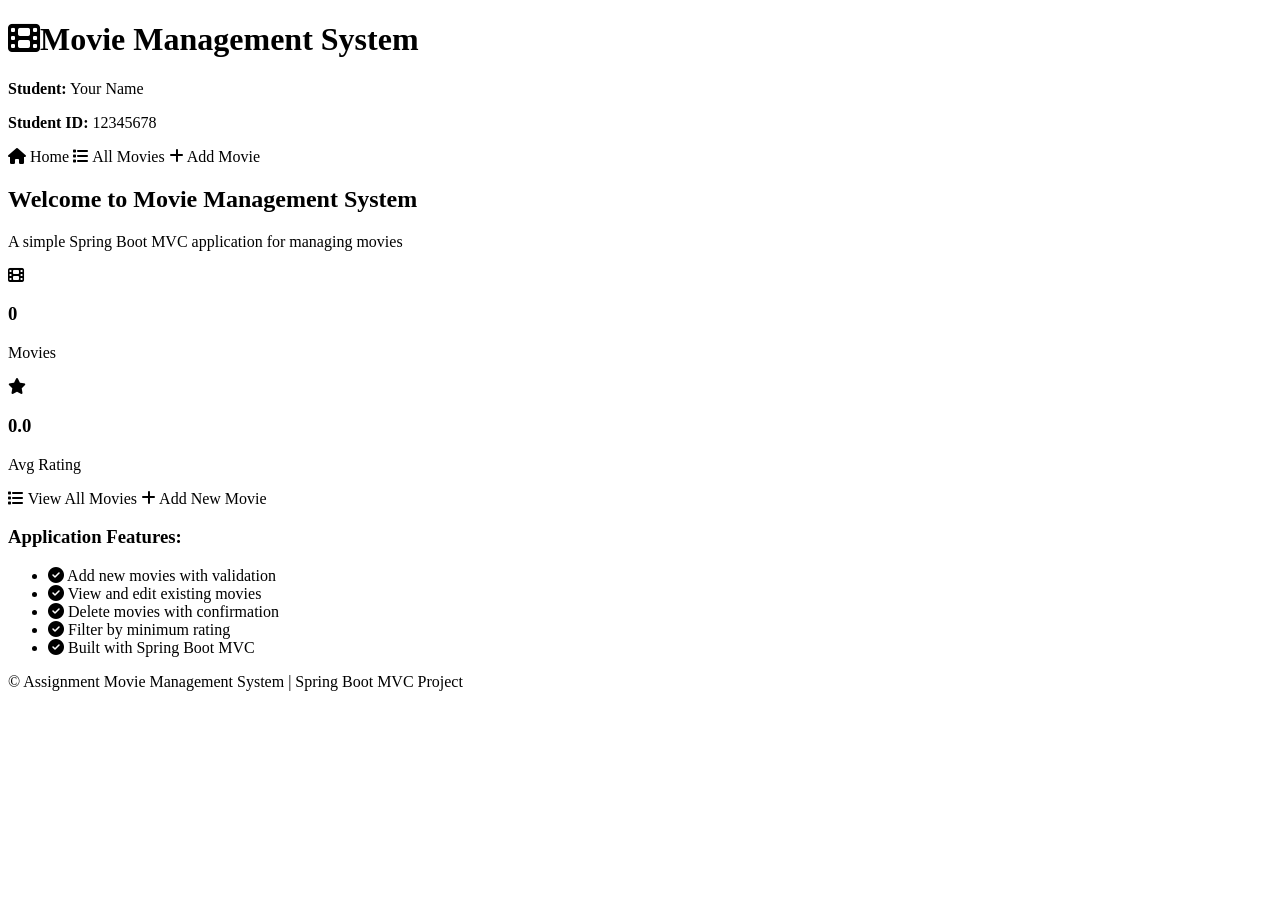
<file: src/main/resources/templates/index.html>
<!DOCTYPE html>
<html lang="en" xmlns:th="http://www.thymeleaf.org">
<head>
    <meta charset="UTF-8">
    <meta name="viewport" content="width=device-width, initial-scale=1.0">
    <title>Movie Management System</title>
    <link rel="stylesheet" th:href="@{/css/style.css}">
    <link rel="stylesheet" href="https://cdnjs.cloudflare.com/ajax/libs/font-awesome/6.4.0/css/all.min.css">
</head>
<body>
<div class="container">
    <header class="simple-header">
        <h1><i class="fas fa-film"></i>Movie Management System</h1>
        <div class="student-info">
            <p><strong>Student:</strong> <span th:text="${studentName}">Your Name</span></p>
            <p><strong>Student ID:</strong> <span th:text="${studentNumber}">12345678</span></p>
        </div>
    </header>

    <nav class="simple-nav">
        <a th:href="@{/}" class="nav-btn active"><i class="fas fa-home"></i> Home</a>
        <a th:href="@{/movies}" class="nav-btn"><i class="fas fa-list"></i> All Movies</a>
        <a th:href="@{/movies/new}" class="nav-btn"><i class="fas fa-plus"></i> Add Movie</a>
    </nav>

    <main>
        <div class="welcome-section">
            <h2 th:text="${welcomeMessage}">Welcome to Movie Management System</h2>
            <p class="subtitle">A simple Spring Boot MVC application for managing movies</p>

            <div class="stats">
                <div class="stat-box">
                    <i class="fas fa-film"></i>
                    <h3 th:text="${movieCount ?: '0'}">0</h3>
                    <p>Movies</p>
                </div>
                <div class="stat-box">
                    <i class="fas fa-star"></i>
                    <h3 th:text="${averageRating ?: '0.0'}">0.0</h3>
                    <p>Avg Rating</p>
                </div>
            </div>

            <div class="quick-actions">
                <a th:href="@{/movies}" class="btn btn-primary">
                    <i class="fas fa-list"></i> View All Movies
                </a>
                <a th:href="@{/movies/add}" class="btn btn-secondary">
                    <i class="fas fa-plus"></i> Add New Movie
                </a>
            </div>
        </div>

        <div class="features">
            <h3>Application Features:</h3>
            <ul class="feature-list">
                <li><i class="fas fa-check-circle"></i> Add new movies with validation</li>
                <li><i class="fas fa-check-circle"></i> View and edit existing movies</li>
                <li><i class="fas fa-check-circle"></i> Delete movies with confirmation</li>


                <li><i class="fas fa-check-circle"></i> Filter by minimum rating</li>
                <li><i class="fas fa-check-circle"></i> Built with Spring Boot MVC</li>
            </ul>
        </div>
    </main>

    <footer class="simple-footer">
        <p>&copy; Assignment Movie Management System | Spring Boot MVC Project</p>
    </footer>
</div>
</body>
</html>
</file>
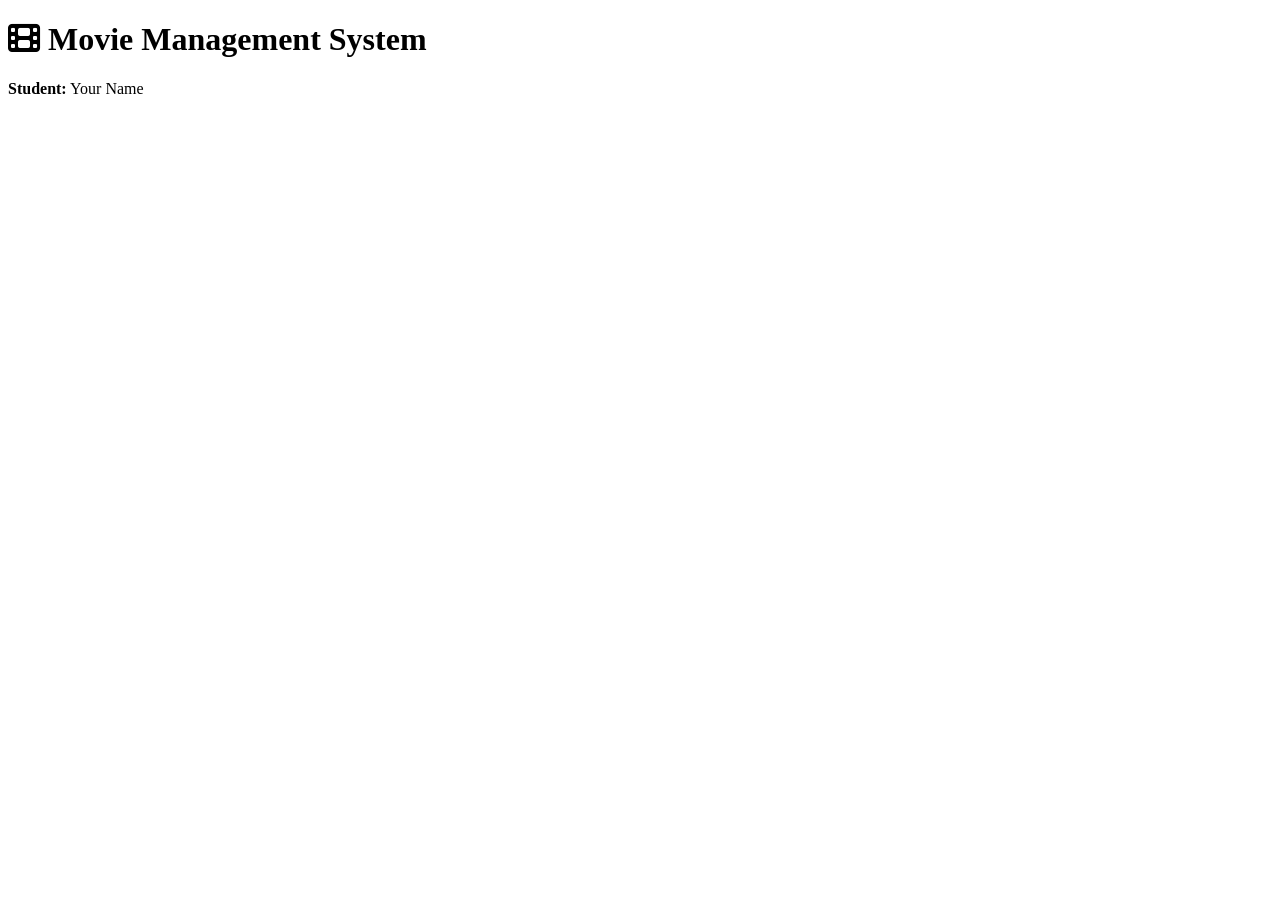
<file: src/main/resources/templates/movie-details.html>
<!DOCTYPE html>
<html lang="en" xmlns:th="http://www.thymeleaf.org">
<head>
    <meta charset="UTF-8">
    <meta name="viewport" content="width=device-width, initial-scale=1.0">
    <title th:text="${movie.title}">Movie Details</title>
    <link rel="stylesheet" th:href="@{/css/style.css}">
    <link rel="stylesheet" href="https://cdnjs.cloudflare.com/ajax/libs/font-awesome/6.4.0/css/all.min.css">
</head>
<body>
<div class="container">
    <!-- Header -->
    <header class="simple-header">
        <h1><i class="fas fa-film"></i> Movie Management System</h1>
        <div class="student-info">
            <p><strong>Student:</strong> <span th:text="${studentName}">Your Name</span></p>
        </div>
    </header>

    <!-- Navigation -->
    <nav class="simple-nav">
        <a th:href="@{/}" class="nav-btn"><i class="
</file>
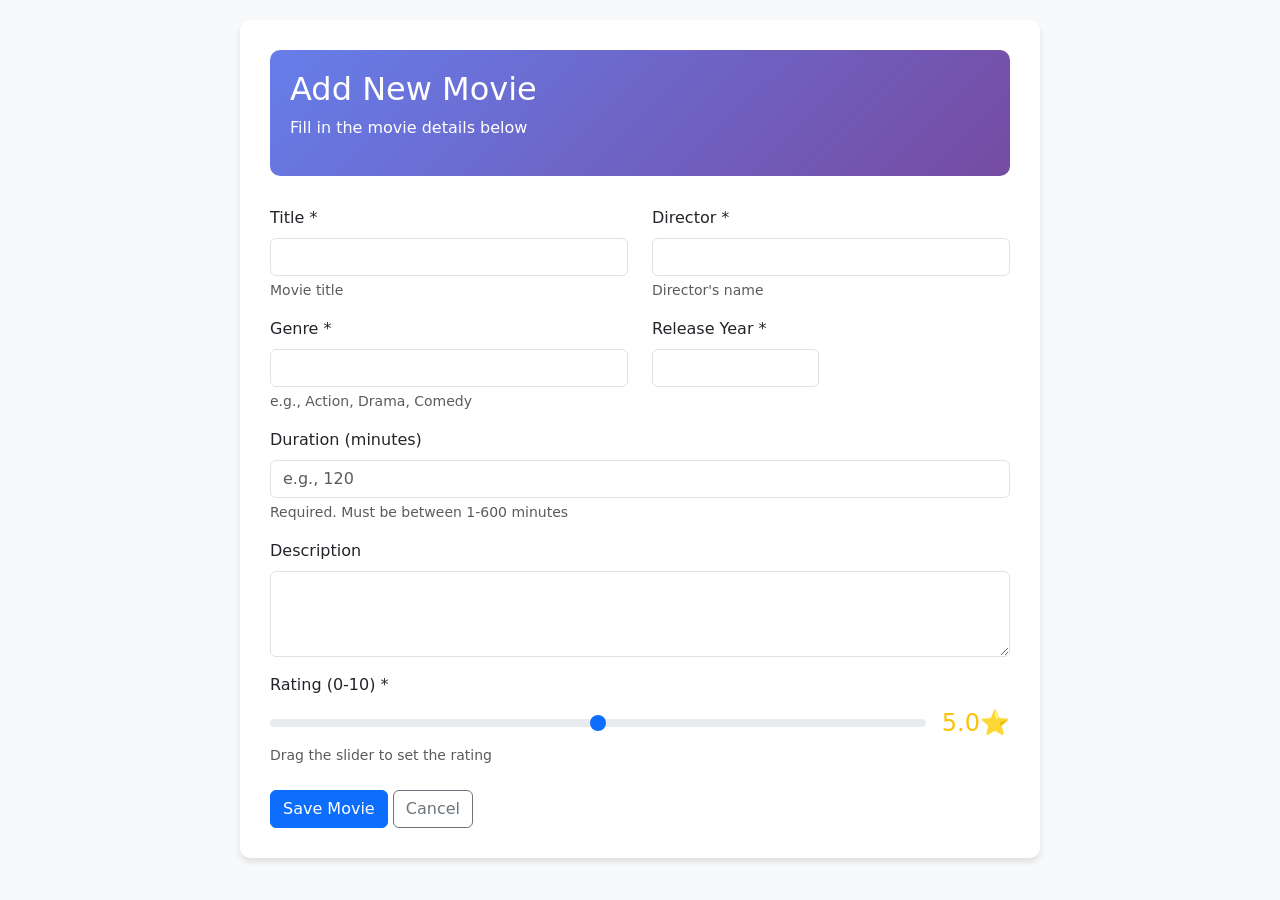
<file: src/main/resources/templates/movie-form.html>
<!DOCTYPE html>
<html xmlns:th="http://www.thymeleaf.org">
<head>
    <meta charset="UTF-8">
    <meta name="viewport" content="width=device-width, initial-scale=1.0">
    <title th:text="${movie.id != null} ? 'Edit Movie' : 'Add New Movie'">Add Movie</title>
    <link rel="stylesheet" href="https://cdn.jsdelivr.net/npm/bootstrap@5.3.0/dist/css/bootstrap.min.css">
    <style>
        body {
            background-color: #f8f9fa;
            padding: 20px;
        }
        .form-container {
            max-width: 800px;
            margin: 0 auto;
            background: white;
            padding: 30px;
            border-radius: 10px;
            box-shadow: 0 4px 6px rgba(0,0,0,0.1);
        }
        .form-header {
            background: linear-gradient(135deg, #667eea 0%, #764ba2 100%);
            color: white;
            padding: 20px;
            border-radius: 10px;
            margin-bottom: 30px;
        }
        .rating-stars {
            color: #ffc107;
            font-size: 1.5em;
        }
    </style>
</head>
<body>
<div class="container">
    <div class="form-container">
        <div class="form-header">
            <h2 th:text="${movie.id != null} ? 'Edit Movie' : 'Add New Movie'">
                Add New Movie
            </h2>
            <p>Fill in the movie details below</p>
        </div>

        <form th:action="@{/movies/save}" method="post" th:object="${movie}">
            <!-- this populates only if valid -->
            <input type="hidden" th:field="*{id}" />

            <div class="row mb-3">
                <div class="col-md-6">
                    <label for="title" class="form-label">Title *</label>
                    <input type="text" id="title" th:field="*{title}"
                           class="form-control" required>
                    <div class="form-text">Movie title</div>
                </div>
                <div class="col-md-6">
                    <label for="director" class="form-label">Director *</label>
                    <input type="text" id="director" th:field="*{director}"
                           class="form-control" required>
                    <div class="form-text">Director's name</div>
                </div>
            </div>

            <div class="row mb-3">
                <div class="col-md-6">
                    <label for="genre" class="form-label">Genre *</label>
                    <input type="text" id="genre" th:field="*{genre}"
                           class="form-control" required>
                    <div class="form-text">e.g., Action, Drama, Comedy</div>
                </div>
                <div class="col-md-3">
                    <label for="releaseYear" class="form-label">Release Year *</label>
                    <input type="number" id="releaseYear" th:field="*{releaseYear}"
                           class="form-control" min="1900" max="2030" required>
                </div>
            </div>
                <div class="mb-3">
                    <label for="durationMinutes" class="form-label required">Duration (minutes)</label>
                    <input type="number" class="form-control" id="durationMinutes"
                           th:field="*{durationMinutes}" required min="1" max="600"
                           placeholder="e.g., 120">
                    <div class="form-text">Required. Must be between 1-600 minutes</div>
                </div>

            <div class="mb-3">
                <label for="description" class="form-label">Description</label>
                <textarea id="description" th:field="*{description}"
                          class="form-control" rows="3"></textarea>
            </div>

            <div class="mb-4">
                <label for="rating" class="form-label">Rating (0-10) *</label>
                <div class="d-flex align-items-center">
                    <input type="range" id="rating" th:field="*{rating}"
                           class="form-range" min="0" max="10" step="0.1"
                           oninput="updateRatingValue(this.value)">
                    <span class="rating-stars ms-3" id="ratingValue">
                            <span th:text="${movie.rating != null} ? ${movie.rating} : '5.0'">5.0</span>⭐
                        </span>
                </div>
                <div class="form-text">Drag the slider to set the rating</div>
            </div>

            <div class="action-buttons">
                <button type="submit" class="btn btn-primary">
                        <span th:text="${movie.id != null} ? 'Update Movie' : 'Save Movie'">
                            Save Movie
                        </span>
                </button>
                <a th:href="@{/movies}" class="btn btn-outline-secondary">Cancel</a>
            </div>
        </form>
    </div>
</div>

<script>
    function updateRatingValue(value) {
        document.getElementById('ratingValue').innerHTML = parseFloat(value).toFixed(1) + '⭐';
    }

    document.addEventListener('DOMContentLoaded', function() {
        const ratingInput = document.getElementById('rating');
        if (ratingInput) {
            updateRatingValue(ratingInput.value);
        }
    });
</script>

<!-- Bootstrap from previous course -->
<script src="https://cdn.jsdelivr.net/npm/bootstrap@5.3.0/dist/js/bootstrap.bundle.min.js"></script>
</body>
</html>
</file>
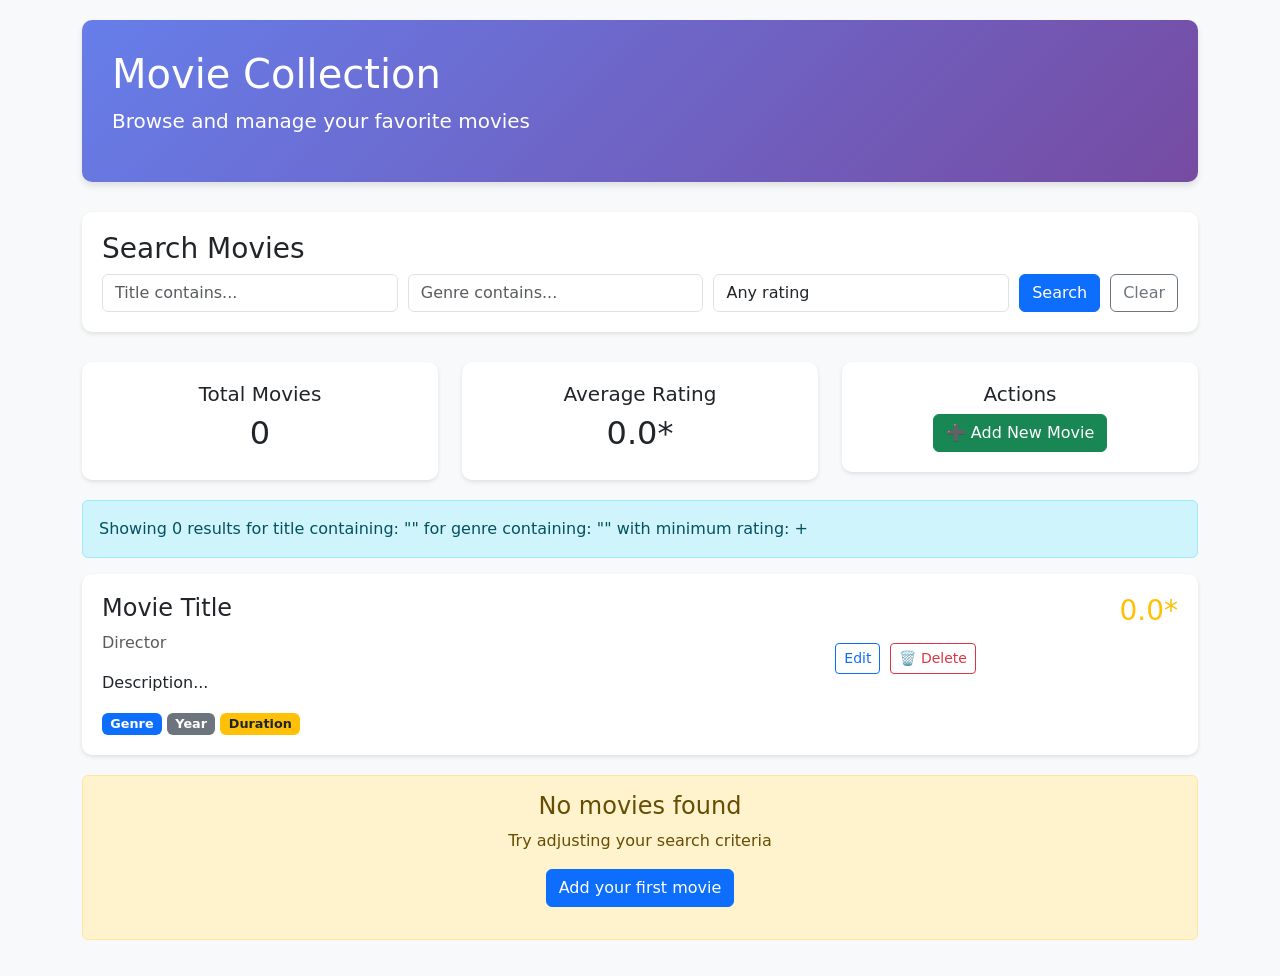
<file: src/main/resources/templates/movie-list.html>
<!DOCTYPE html>
<html xmlns:th="http://www.thymeleaf.org">
<head>
    <meta charset="UTF-8">
    <meta name="viewport" content="width=device-width, initial-scale=1.0">
    <title>Movie Collection</title>
    <link rel="stylesheet" href="https://cdn.jsdelivr.net/npm/bootstrap@5.3.0/dist/css/bootstrap.min.css">
    <style>
        body {
            background-color: #f8f9fa;
            padding: 20px;
        }
        .header {
            background: linear-gradient(135deg, #667eea 0%, #764ba2 100%);
            color: white;
            padding: 30px;
            border-radius: 10px;
            margin-bottom: 30px;
            box-shadow: 0 4px 6px rgba(0,0,0,0.1);
        }
        .search-section {
            background: white;
            padding: 20px;
            border-radius: 10px;
            box-shadow: 0 2px 4px rgba(0,0,0,0.1);
            margin-bottom: 30px;
        }
        .search-form .form-row {
            display: flex;
            gap: 10px;
            flex-wrap: wrap;
            align-items: center;
        }
        .search-form input, .search-form select {
            flex: 1;
            min-width: 150px;
        }
        .movie-card {
            background: white;
            border-radius: 10px;
            padding: 20px;
            margin-bottom: 20px;
            box-shadow: 0 2px 4px rgba(0,0,0,0.1);
            transition: transform 0.2s;
        }
        .movie-card:hover {
            transform: translateY(-5px);
            box-shadow: 0 4px 8px rgba(0,0,0,0.15);
        }
        .movie-rating {
            color: #ffc107;
            font-weight: bold;
        }
        .badge {
            font-size: 0.8em;
        }
        .stats-card {
            background: white;
            border-radius: 10px;
            padding: 20px;
            margin-bottom: 20px;
            box-shadow: 0 2px 4px rgba(0,0,0,0.1);
        }
        .action-buttons {
            display: flex;
            gap: 10px;
            margin-top: 15px;
        }
    </style>
</head>
<body>
<div class="container">
    <div class="header">
        <h1>Movie Collection</h1>
        <p class="lead">Browse and manage your favorite movies</p>
    </div>

    <div class="search-section">
        <h3>Search Movies</h3>
        <form th:action="@{/movies}" method="get" class="search-form">
            <div class="form-row">
                <input type="text" name="title"
                       th:value="${searchTitle ?: ''}"
                       placeholder="Title contains..."
                       class="form-control">

                <input type="text" name="genre"
                       th:value="${searchGenre ?: ''}"
                       placeholder="Genre contains..."
                       class="form-control">

                <select name="minRating" class="form-control">
                    <option value="">Any rating</option>
                    <option value="5" th:selected="${minRating == 5}">* 5+</option>
                    <option value="6" th:selected="${minRating == 6}">* 6+</option>
                    <option value="7" th:selected="${minRating == 7}">* 7+</option>
                    <option value="8" th:selected="${minRating == 8}">* 8+</option>
                    <option value="9" th:selected="${minRating == 9}">* 9+</option>
                </select>

                <button type="submit" class="btn btn-primary">Search</button>
                <a th:href="@{/movies}" class="btn btn-outline-secondary">Clear</a>
            </div>
        </form>
    </div>

    <!-- Stats Section -->
    <div class="row">
        <div class="col-md-4">
            <div class="stats-card text-center">
                <h5>Total Movies</h5>
                <h2 th:text="${movieCount}">0</h2>
            </div>
        </div>
        <div class="col-md-4">
            <div class="stats-card text-center">
                <h5>Average Rating</h5>
                <h2 th:text="${averageRating} + '*'">0.0*</h2>
            </div>
        </div>
        <div class="col-md-4">
            <div class="stats-card text-center">
                <h5>Actions</h5>
                <a th:href="@{/movies/new}" class="btn btn-success">➕ Add New Movie</a>
            </div>
        </div>
    </div>

    <!-- Results formatting and output -->
    <div class="alert alert-info" th:if="${searchTitle != null or searchGenre != null or minRating != null}">
        Showing <span th:text="${movies.size()}">0</span> results
        <span th:if="${searchTitle != null}">for title containing: "<span th:text="${searchTitle}"></span>"</span>
        <span th:if="${searchGenre != null}">for genre containing: "<span th:text="${searchGenre}"></span>"</span>
        <span th:if="${minRating != null}">with minimum rating: <span th:text="${minRating}"></span>+</span>
    </div>

    <!-- Movies List -->
    <div class="row" th:if="${not #lists.isEmpty(movies)}">
        <div class="col-12" th:each="movie : ${movies}">
            <div class="movie-card">
                <div class="row">
                    <div class="col-md-8">
                        <h4 th:text="${movie.title}">Movie Title</h4>
                        <p class="text-muted" th:text="${movie.director}">Director</p>
                        <p th:text="${movie.description}">Description...</p>
                        <div>
                            <span class="badge bg-primary" th:text="${movie.genre}">Genre</span>
                            <span class="badge bg-secondary" th:text="${movie.releaseYear}">Year</span>
                            <span class="badge bg-warning text-dark" th:text="${movie.durationMinutes} + ' min'">Duration</span>
                        </div>
                    </div>
                    <div class="col-md-4 text-end">
                        <div class="movie-rating">
                            <h3 th:text="${movie.rating} + '*'">0.0*</h3>
                        </div>
                        <div class="action-buttons">
                            <a th:href="@{/movies/edit/{id}(id=${movie.id})}"
                               class="btn btn-sm btn-outline-primary">Edit</a>
                            <a th:href="@{/movies/delete/{id}(id=${movie.id})}"
                               class="btn btn-sm btn-outline-danger"
                               onclick="return confirm('Are you sure you want to delete this movie?')">🗑️ Delete</a>
                        </div>
                    </div>
                </div>
            </div>
        </div>
    </div>

    <!-- Empty State -->
    <div class="text-center" th:if="${#lists.isEmpty(movies)}">
        <div class="alert alert-warning">
            <h4>No movies found</h4>
            <p th:if="${searchTitle != null or searchGenre != null or minRating != null}">
                Try adjusting your search criteria
            </p>
            <p th:unless="${searchTitle != null or searchGenre != null or minRating != null}">
                <a th:href="@{/movies/new}" class="btn btn-primary">Add your first movie</a>
            </p>
        </div>
    </div>
</div>

<script src="https://cdn.jsdelivr.net/npm/bootstrap@5.3.0/dist/js/bootstrap.bundle.min.js"></script>
</body>
</html>
</file>
